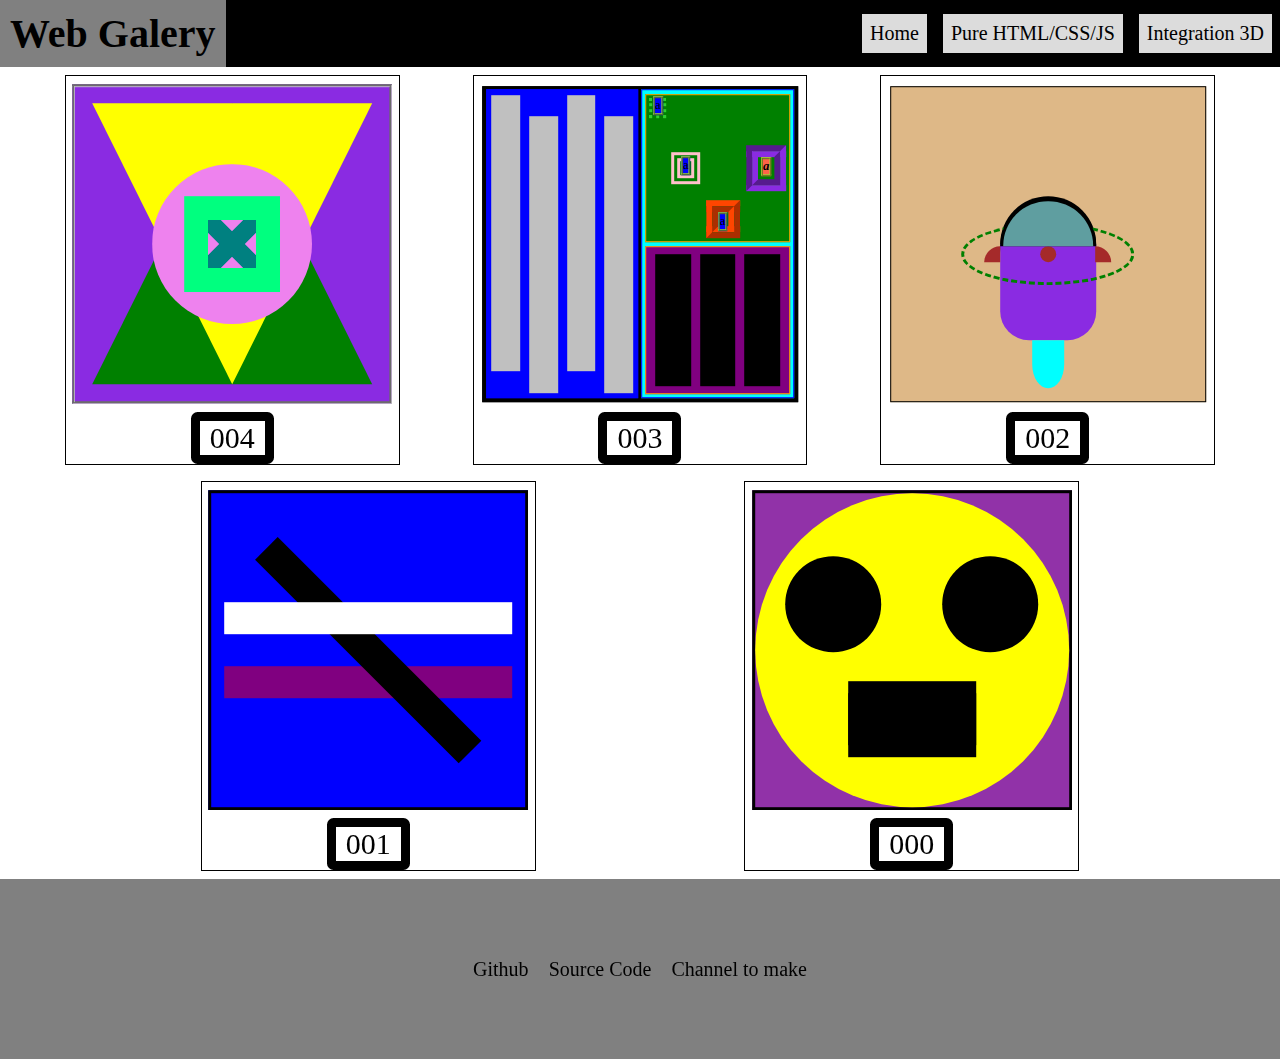
<file: index.html>
<!DOCTYPE html>
<html lang="en">
<head>
    <meta charset="UTF-8">
    <meta name="viewport" content="width=device-width, initial-scale=1.0">
    <meta name="author" content="Felipe Angelo">
    <meta name="description" content="Galery of art 2D & 3D">
    <meta name="keywords" content="art, css&html, 2D, 3D">
    <link rel="stylesheet" type="text/css" href="style.css" media="screen"/>
    <title>Web Galery</title>
</head>
<body>
    <header>
        <h1>Web Galery</h1>
        <ul>
            <li>Home</li>
            <li>Pure HTML/CSS/JS</li>
            <li>Integration 3D</li>
        </ul>
    </header>
    <div class="galery">

        <section class="frames-home">
            <iframe src="source/pure-css/004/004.html" frameborder="0" allowfullscreen sandbox></iframe>
            <a href="source/pure-css/004/004.html">004</a>
        </section>
        
        <section class="frames-home">
            <iframe src="source/pure-css/003/003.html" frameborder="0" allowfullscreen sandbox></iframe>
            <a href="source/pure-css/003/003.html">003</a>
        </section>
        
        <section class="frames-home">
            <iframe src="source/pure-css/002/002.html" frameborder="0" allowfullscreen sandbox></iframe>
            <a href="source/pure-css/002/002.html">002</a>
        </section>
        
        <section class="frames-home">
            <iframe src="source/pure-css/001/001.html" frameborder="0" allowfullscreen sandbox></iframe>
            <a href="source/pure-css/001/001.html">001</a>
        </section>
        
        <section class="frames-home">
            <iframe src="source/pure-css/000/000.html" frameborder="0"  allowfullscreen sandbox></iframe>
            <a href="source/pure-css/000/000.html" target="_self">000</a>
        </section>
    </div>
    <footer>
        <a href="https://github.com/angelofelipe" target="_blank" rel="noopener noreferrer">Github</a>
        <a href="https://github.com/angelofelipe/web-gallery" target="_blank" rel="noopener noreferrer">Source Code</a>
        <a href="#" target="_blank" rel="noopener noreferrer">Channel to make</a>
    </footer>
</body>
</html>
</file>
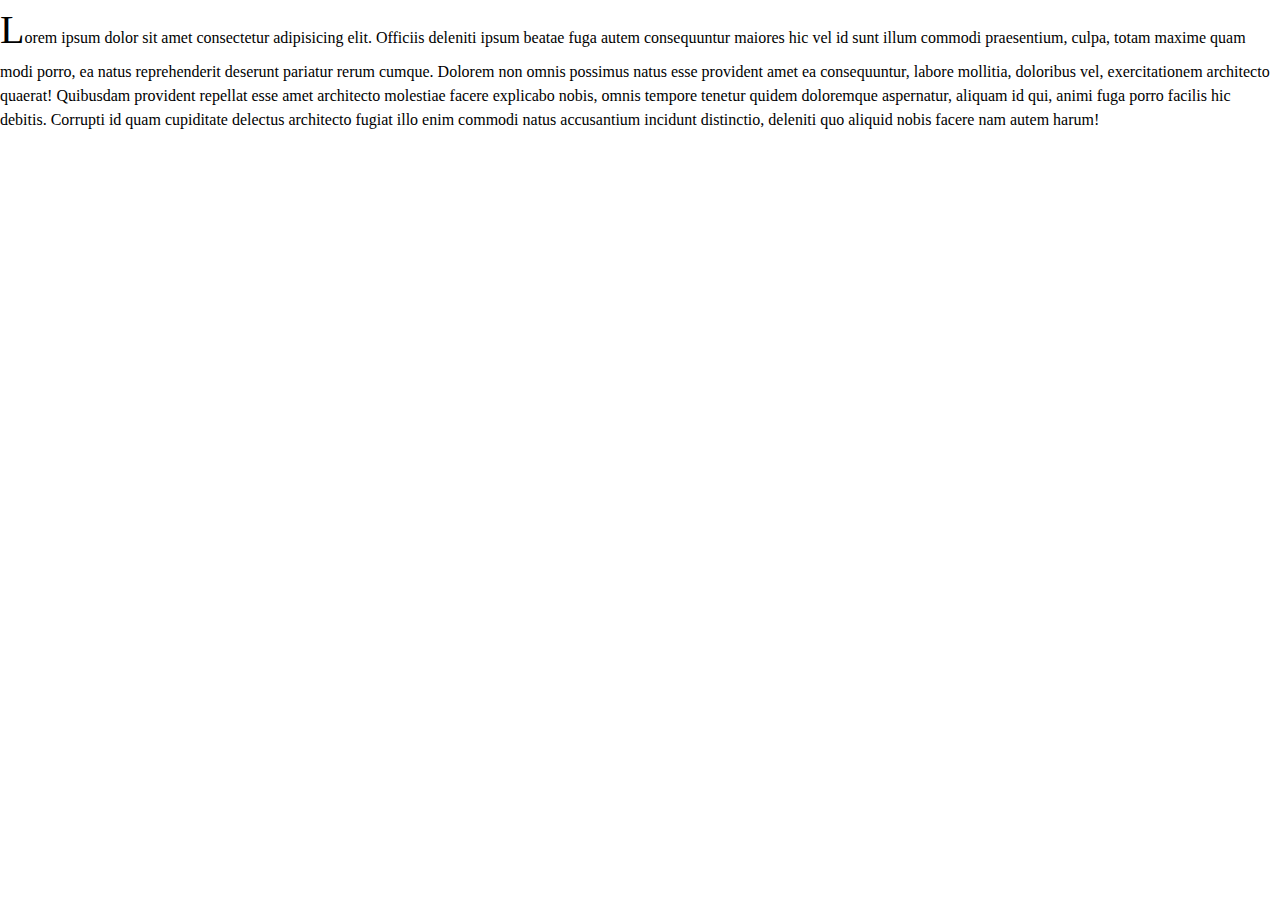
<file: playground/text.html>
<!DOCTYPE html>
<html lang="en">
<head>
    <meta charset="UTF-8">
    <meta name="viewport" content="width=device-width, initial-scale=1.0">
    <link rel="stylesheet" type="text/css" href="test.css" media="screen">
    <title>Document</title>
</head>
<body>
    <p>
        Lorem ipsum dolor sit amet consectetur adipisicing elit. Officiis deleniti ipsum beatae fuga autem consequuntur maiores hic vel id sunt illum commodi praesentium, culpa, totam maxime quam modi porro, ea natus reprehenderit deserunt pariatur rerum cumque. Dolorem non omnis possimus natus esse provident amet ea consequuntur, labore mollitia, doloribus vel, exercitationem architecto quaerat! Quibusdam provident repellat esse amet architecto molestiae facere explicabo nobis, omnis tempore tenetur quidem doloremque aspernatur, aliquam id qui, animi fuga porro facilis hic debitis. Corrupti id quam cupiditate delectus architecto fugiat illo enim commodi natus accusantium incidunt distinctio, deleniti quo aliquid nobis facere nam autem harum!
    </p>
</body>
</html>
</file>
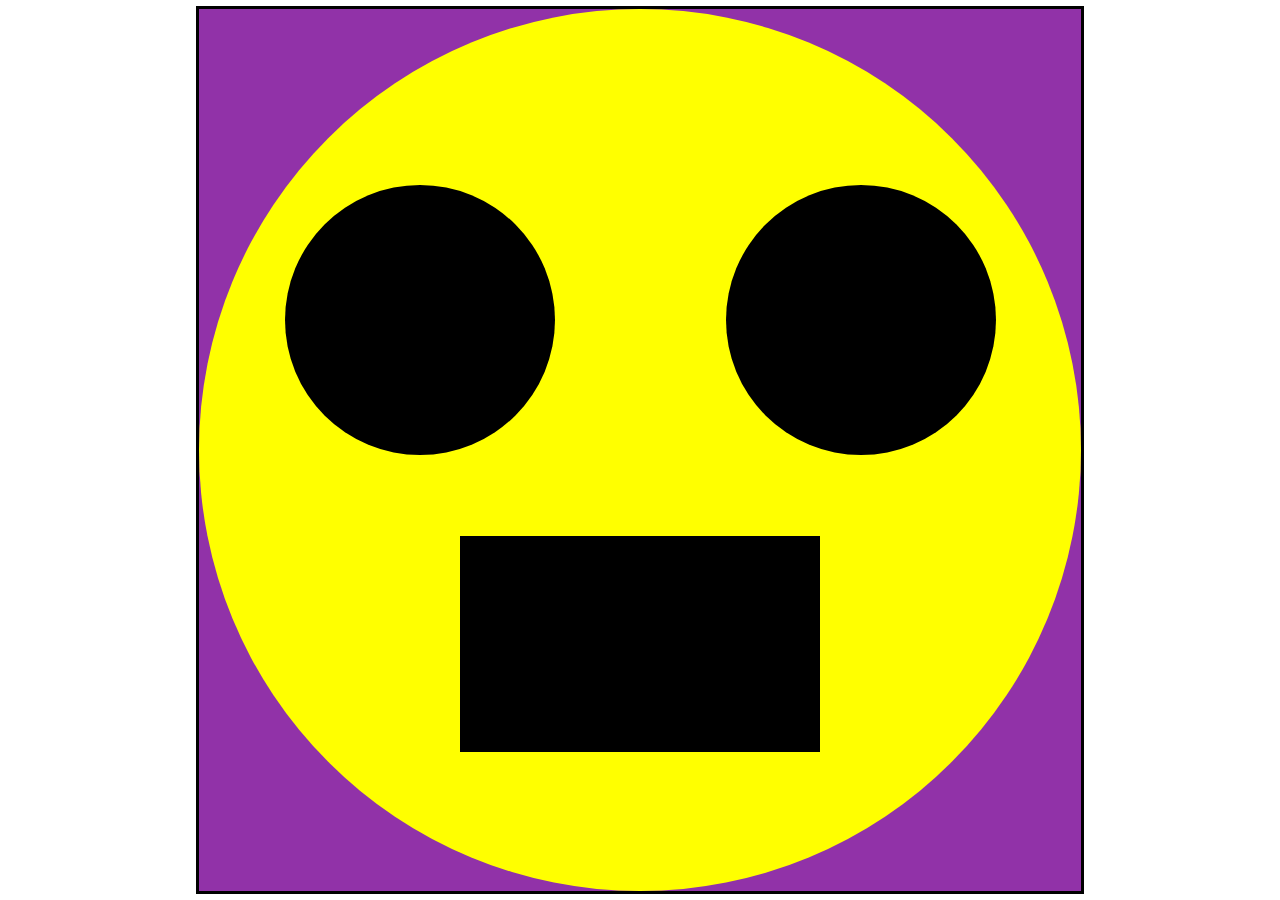
<file: source/pure-css/000-image/000-smilleface.html>
<!DOCTYPE html>
<html lang="en">
<head>
    <meta charset="UTF-8">
    <meta name="viewport" content="width=device-width, initial-scale=1.0">
    <link rel="stylesheet" type="text/css" href="000-smilleface.css" media="screen"/>
    <title>Document</title>
</head>
<body>
    <section class="frame">
        <div class="face">

            <div class="eyes">
                <span class="left-eye">
                    
                </span>
                <span class="right-eye">
                    
                </span>
            </div>
            <div class="mouth">
                oi
                <span class="mouth">
                    
                </span>
            </div>
        </div>
    </section>
</body>
</html>
</file>
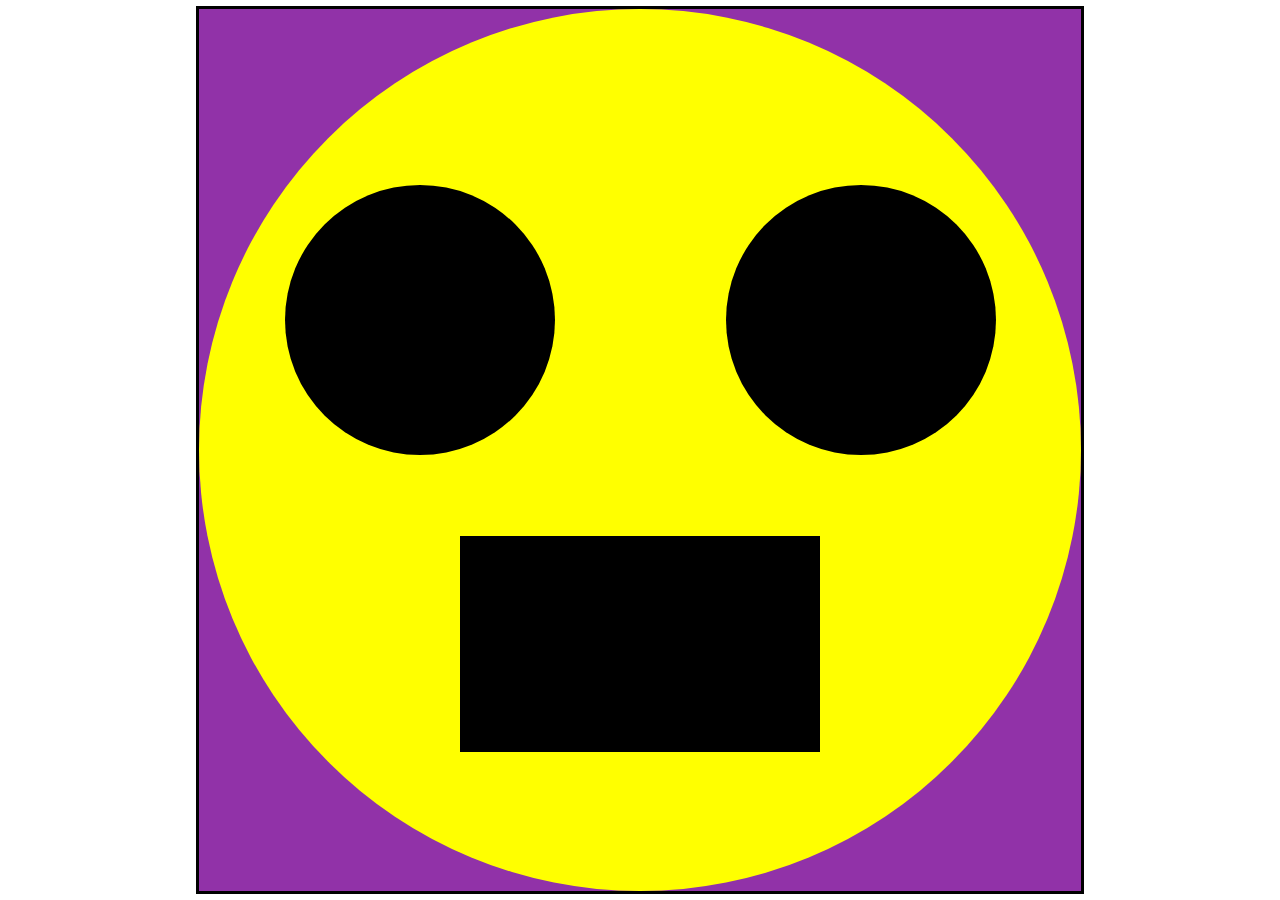
<file: source/pure-css/000/000.html>
<!DOCTYPE html>
<html lang="en">
<head>
    <meta charset="UTF-8">
    <meta name="viewport" content="width=device-width, initial-scale=1.0">
    <link rel="stylesheet" type="text/css" href="000.css" media="screen"/>
    <title>000</title>
</head>
<body>
    <section class="frame">
        <div class="face">

            <div class="eyes">
                <span class="left-eye">
                    
                </span>
                <span class="right-eye">
                    
                </span>
            </div>
            <div class="mouth">
                oi
                <span class="mouth">
                    
                </span>
            </div>
        </div>
    </section>
</body>
</html>
</file>
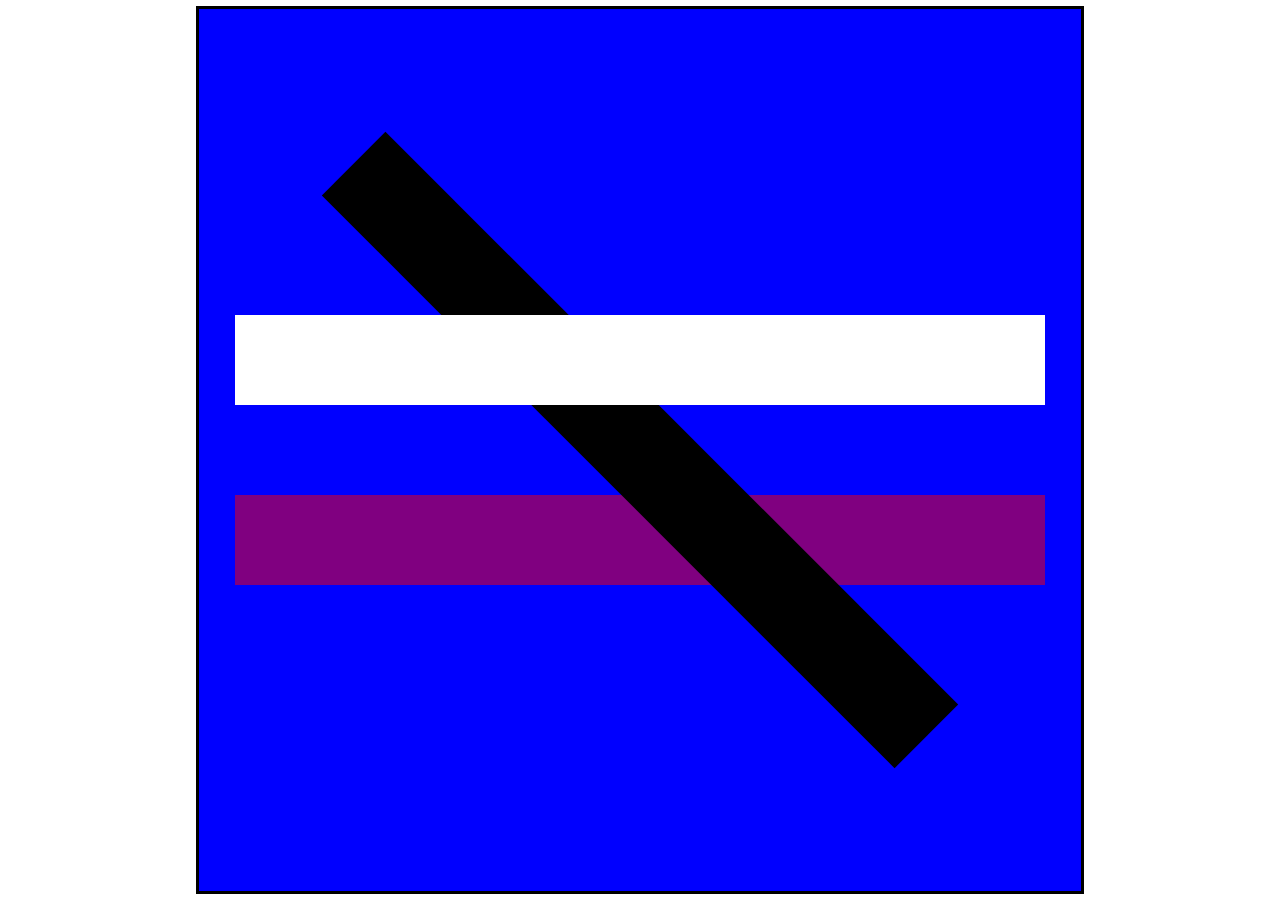
<file: source/pure-css/001/001.html>
<!DOCTYPE html>
<html lang="pt">
    <head>
        <meta charset="UTF-8">
        <meta name="viewport" content="width=device-width, initial-scale=1.0">
        <link rel="stylesheet" type="text/css" href="001.css" media="screen"/>
        <title>001</title>
    </head>
    <body>
        <section class="frame">
            <div class="bar-c">

            </div>
            <div class="bar-l">

            </div>
            <div class="bar-r">

            </div>
        </section>
    </body>
</html>
</file>
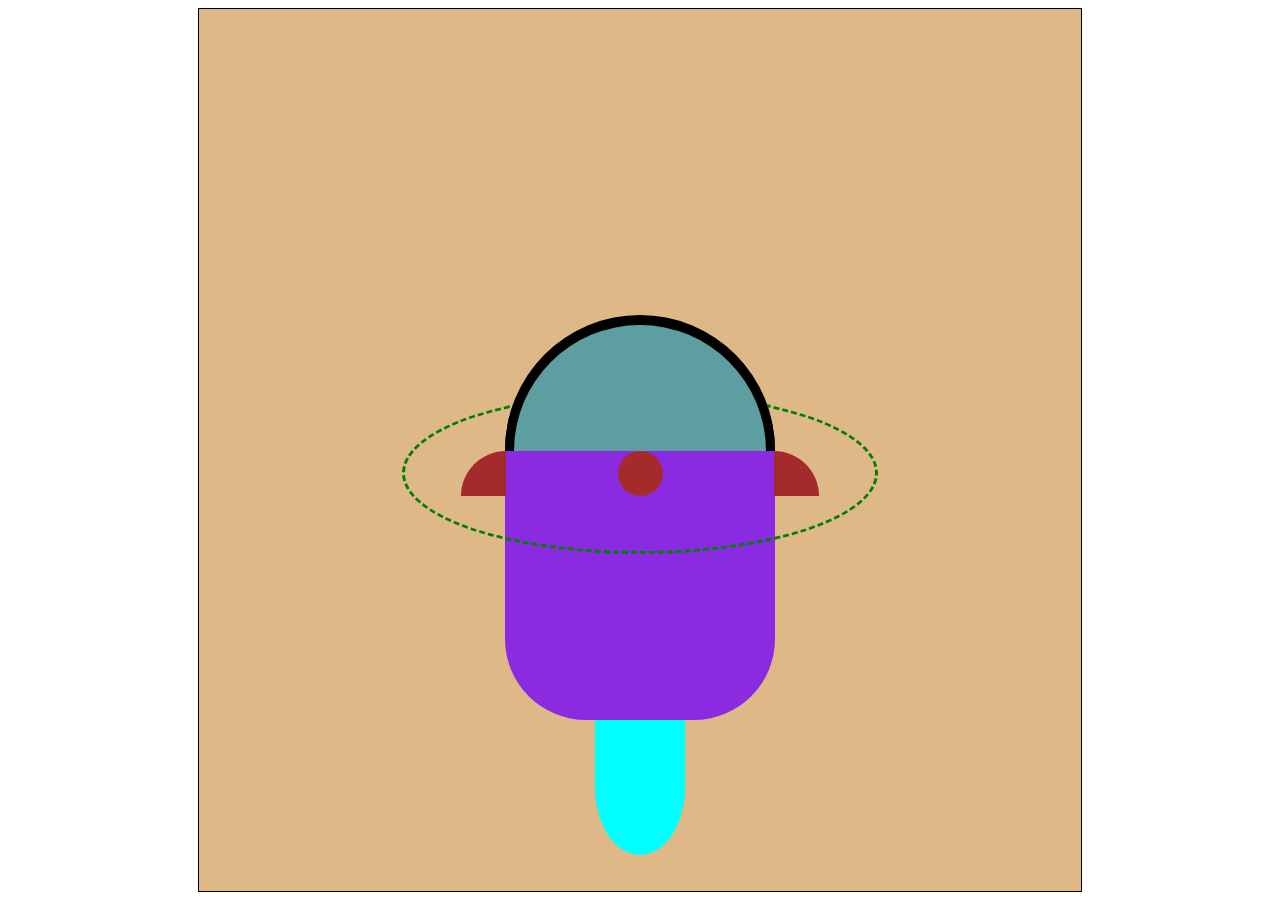
<file: source/pure-css/002/002.html>
<!DOCTYPE html>
<html lang="en">
<head>
    <meta charset="UTF-8">
    <meta name="viewport" content="width=device-width, initial-scale=1.0">
    <link rel="stylesheet" type="text/css" href="002.css" media="screen">
    <title>002</title>
</head>
<body>
    <section class="frame">
        <div class="rocket">
            <div class="rocket-body"></div>
        </div>
        <div class="vertical">
            <div class="vertical-balls left"></div>
            <div class="vertical-balls center"></div>
            <div class="vertical-balls right"></div>
        </div>
    </section>
</body>
</html>
</file>
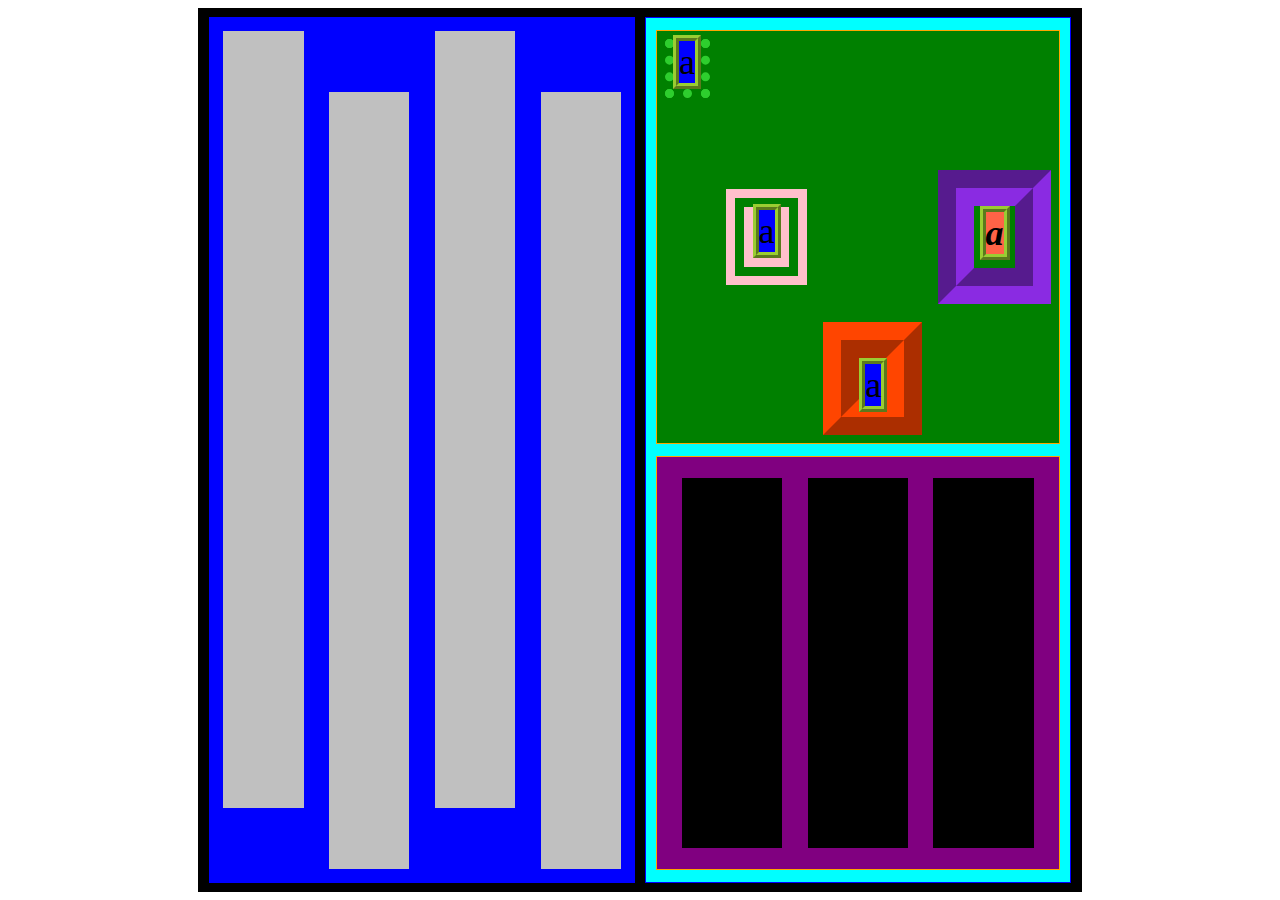
<file: source/pure-css/003/003.html>
<!DOCTYPE html>
<html lang="en">
<head>
    <meta charset="UTF-8">
    <meta name="viewport" content="width=device-width, initial-scale=1.0">
    <link rel="stylesheet" type="text/css" href="003.css" media="screen">
    <title>003</title>
</head>
<body>
    <section class="frame">
        <div class="column column-left">
            <div class="element-1">
                
            </div>
            <div class="element-2">
                
            </div>
            <div class="element-3">
                
            </div>
            <div class="element-4">
                
            </div>
        </div>
        <div class="column column-right">
            <div class="line line-top">
                <div class="element element-1">
                    <p>a</p>
                </div>
                <div class="element element-2">
                    <p>a</p>
                </div>
                <div class="element element-3">
                    <p>a</p>
                </div>
                <div class="element element-4">
                    <p>a</p>
                </div>
            </div>
            <div class="line line-donw">
                <div class="element-1">

                </div>
                <div class="element-2">

                </div>
                <div class="element-3">

                </div>
            </div>
        </div>
    </section>
</body>
</html>
</file>
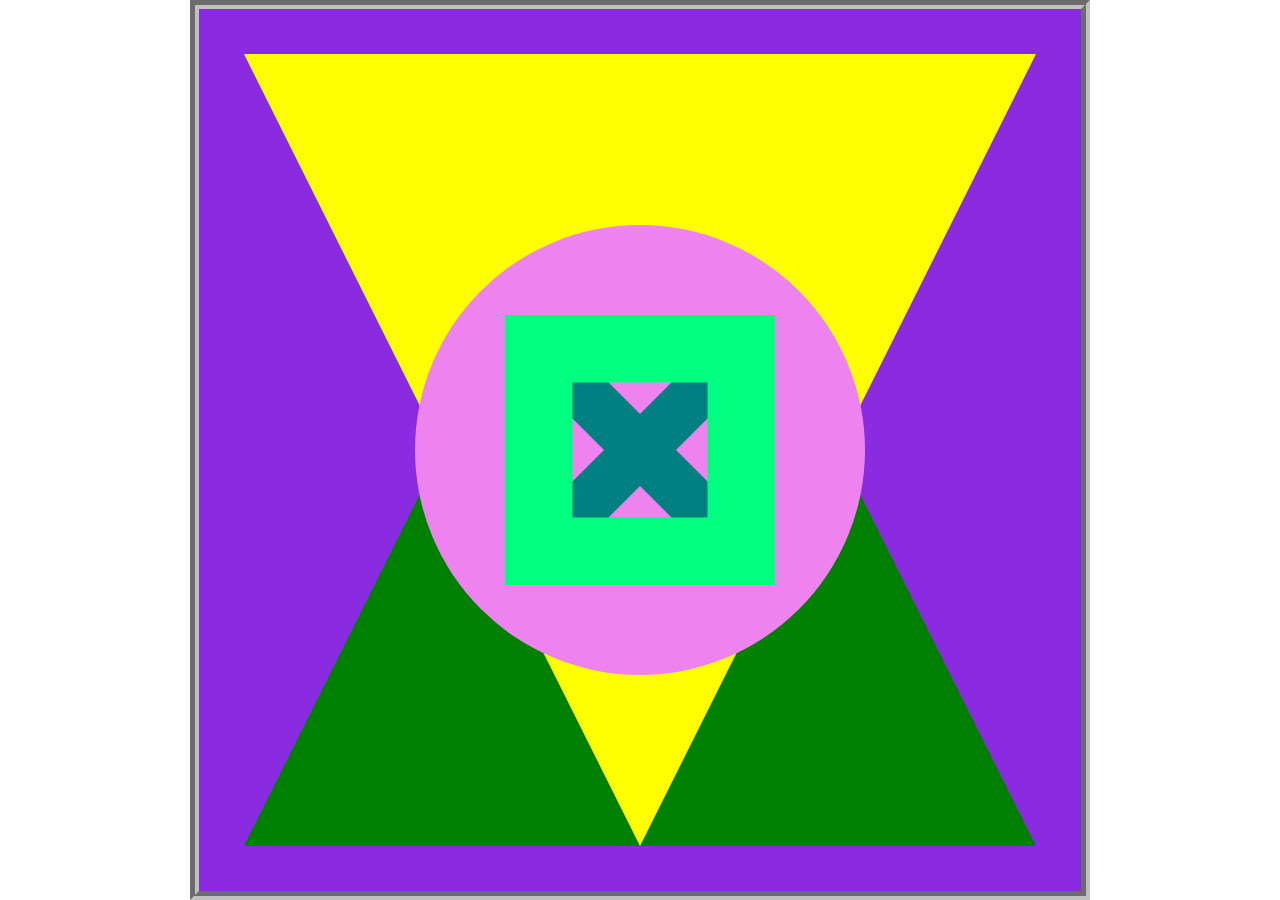
<file: source/pure-css/004/004.html>
<!DOCTYPE html>
<html lang="en">
<head>
    <meta charset="UTF-8">
    <meta name="viewport" content="width=device-width, initial-scale=1.0">
    <link rel="stylesheet" type="text/css" href="004.css" media="screen">
    <title>004</title>
</head>
<body>
    <section class="frame">
    
            <div class="triangle-up"></div>
            <div class="triangle-down"></div>
            <div class="circle"></div>
            <div class="x-back"></div>
            <span class="quadrado"></span>

    </section>    
</body>
</html>
</file>
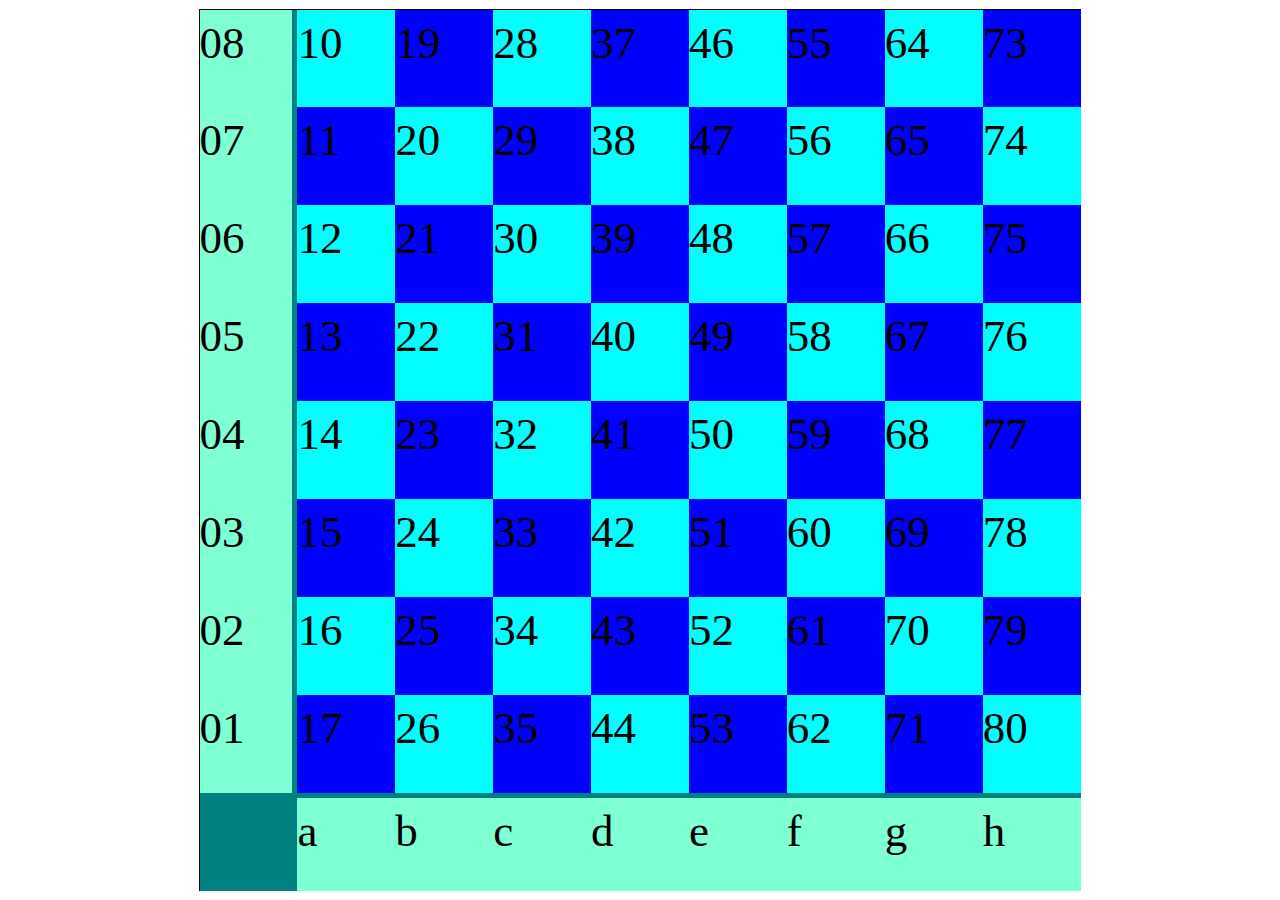
<file: source/pure-css/005/005.html>
<!DOCTYPE html>
<html lang="en">
<head>
    <meta charset="UTF-8">
    <meta name="viewport" content="width=device-width, initial-scale=1.0">
    <link rel="stylesheet" type="text/css" href="005.css" media="screen"/>
    <title>005</title>
</head>
<body>
    <section class="frame">
        <div class="table">
            <div class="left-side items item-08">08</div>
            <div class="left-side items item-07">07</div>
            <div class="left-side items item-06">06</div>
            <div class="left-side items item-05">05</div>
            <div class="left-side items item-04">04</div>
            <div class="left-side items item-03">03</div>
            <div class="left-side items item-02">02</div>
            <div class="left-side items item-01">01</div>

            <div class="corner-side items item-09"></div>

            <div class="colorful items item-10">10</div>
            <div class="colorful items item-11">11</div>
            <div class="colorful items item-12">12</div>
            <div class="colorful items item-13">13</div>
            <div class="colorful items item-14">14</div>
            <div class="colorful items item-15">15</div>
            <div class="colorful items item-16">16</div>
            <div class="colorful items item-17">17</div>
            <div class="bottom-side items item-18">a</div>

            <div class="colorful items item-19">19</div>
            <div class="colorful items item-20">20</div>
            <div class="colorful items item-21">21</div>
            <div class="colorful items item-22">22</div>
            <div class="colorful items item-23">23</div>
            <div class="colorful items item-24">24</div>
            <div class="colorful items item-25">25</div>
            <div class="colorful items item-26">26</div>
            <div class="bottom-side items item-27">b</div>

            <div class="colorful items item-28">28</div>
            <div class="colorful items item-29">29</div>
            <div class="colorful items item-30">30</div>
            <div class="colorful items item-31">31</div>
            <div class="colorful items item-32">32</div>
            <div class="colorful items item-33">33</div>
            <div class="colorful items item-34">34</div>
            <div class="colorful items item-35">35</div>
            <div class="bottom-side items item-36">c</div>

            <div class="colorful items item-37">37</div>
            <div class="colorful items item-38">38</div>
            <div class="colorful items item-39">39</div>
            <div class="colorful items item-40">40</div>
            <div class="colorful items item-41">41</div>
            <div class="colorful items item-42">42</div>
            <div class="colorful items item-43">43</div>
            <div class="colorful items item-44">44</div>
            <div class="bottom-side items item-45">d</div>

            <div class="colorful items item-46">46</div>
            <div class="colorful items item-47">47</div>
            <div class="colorful items item-48">48</div>
            <div class="colorful items item-49">49</div>
            <div class="colorful items item-50">50</div>
            <div class="colorful items item-51">51</div>
            <div class="colorful items item-52">52</div>
            <div class="colorful items item-53">53</div>
            <div class="bottom-side items item-54">e</div>

            <div class="colorful items item-55">55</div>
            <div class="colorful items item-56">56</div>
            <div class="colorful items item-57">57</div>
            <div class="colorful items item-58">58</div>
            <div class="colorful items item-59">59</div>
            <div class="colorful items item-60">60</div>
            <div class="colorful items item-61">61</div>
            <div class="colorful items item-62">62</div>
            <div class="bottom-side items item-63">f</div>

            <div class="colorful items item-64">64</div>
            <div class="colorful items item-65">65</div>
            <div class="colorful items item-66">66</div>
            <div class="colorful items item-67">67</div>
            <div class="colorful items item-68">68</div>
            <div class="colorful items item-69">69</div>
            <div class="colorful items item-70">70</div>
            <div class="colorful items item-71">71</div>
            <div class="bottom-side items item-72">g</div>

            <div class="colorful items item-73">73</div>
            <div class="colorful items item-74">74</div>
            <div class="colorful items item-75">75</div>
            <div class="colorful items item-76">76</div>
            <div class="colorful items item-77">77</div>
            <div class="colorful items item-78">78</div>
            <div class="colorful items item-79">79</div>
            <div class="colorful items item-80">80</div>
            <div class="bottom-side items item-81">h</div>

        </div>
    </section>
</body>
</html>
</file>
<file: style.css>
/* General */
* {
    margin: 0;
    padding: 0;
}

html {
    font-size: 20px;
}

a {
    text-decoration: none;
    color: black;
    padding: 0rem 0.5rem;
}

/* Header */
header {
    background-color: gray;
    display: flex;
}

header > h1 {
    margin: 0.5rem;
}

header > ul {
    display: flex;
    list-style: none;
    align-items: center;
    background-color: black;
    flex-grow: 1;
    justify-content: flex-end;
}

header li {
    background-color: gainsboro;
    margin: 0rem 0.4rem;
    text-align: center;
    padding: 0.4rem;
}

/* Galery */
.galery {
    display: flex;
    flex-wrap: wrap;
    justify-content: space-evenly;
}

.frames-home {
    border: 1px solid black;
    font-size: 1.5rem;
    display: flex;
    justify-content: center;
    align-items: center;
    flex-direction: column;
    width: 26vw;
    margin: 0.4rem;
}

iframe {
    width: 25vw;
    height: 25vw;
    margin: 0.4rem;
}

.frames-home > a {
    border: 1vmin solid black;
    border-radius: 0.33rem;
}

/* Footer */
footer {
    display: flex;
    justify-content: center;
    align-items: center;
    background-color: gray;
    width: 100vw;
    height: 20vh;
}
</file>
<file: playground/test.css>
:root {
    --clr-primary: #234525;
}

*,
*::before,
*::after {
    box-sizing: border-box;
}

* {
    margin: 0;
    padding: 0;
    line-height: 1.5;
}

p::first-letter {
    font-size: 250%;
}
</file>
<file: source/pure-css/000-image/000-smilleface.css>
body {
    display: flex;
    justify-content: center;
    align-items: center;
}

.frame {
    background-color: #9132a8;
    width: 98vh;
    height: 98vh;
    align-self: center;

    position: absolute;
    top: 50%;
    left: 50%;
    transform: translate(-50%, -50%);

    border: solid;

    display: flex;
    justify-content: center;
    align-items: center;
}

.face {
    width: 98vh;
    height: 98vh;
    border-radius: 100%;
    background-color: yellow;
}

.eyes {
    display: flex;
    justify-content: space-around;
    margin-top: 20%;
}

.left-eye {
    flex: 0 0 auto;
    content: '';
    height: 30vh;
    width: 30vh;
    border-radius: 100%;
    background-color: black;
    /* position: absolute; */
}

.right-eye {
    flex: 0 0 auto;
    content: '';
    height: 30vh;
    width: 30vh;
    border-radius: 100%;
    background-color: black;
    /* position: absolute; */
}

div.mouth {
    display: flex;
    justify-content: center;
    align-items: center;
    color: white;
}

.mouth {
    /* display: flex; */
    /* flex: 0 0 auto; */
    align-self: center;

    position: absolute;
    top: 70%;
    left: 50%;
    transform: translate(-50%, -50%);

    position: absolute;
    height: 20vh;
    width: 40vh;
    content: '';
    background-color: black;
}
</file>
<file: source/pure-css/000/000.css>
body {
    display: flex;
    justify-content: center;
    align-items: center;
}

.frame {
    background-color: #9132a8;
    width: 98vmin;
    height: 98vmin;
    align-self: center;

    position: absolute;
    top: 50%;
    left: 50%;
    transform: translate(-50%, -50%);

    border: solid;

    display: flex;
    justify-content: center;
    align-items: center;
}

.face {
    width: 98vmin;
    height: 98vmin;
    border-radius: 100%;
    background-color: yellow;
}

.eyes {
    display: flex;
    justify-content: space-around;
    margin-top: 20%;
}

.left-eye {
    flex: 0 0 auto;
    content: '';
    height: 30vmin;
    width: 30vmin;
    border-radius: 100%;
    background-color: black;
    /* position: absolute; */
}

.right-eye {
    flex: 0 0 auto;
    content: '';
    height: 30vmin;
    width: 30vmin;
    border-radius: 100%;
    background-color: black;
    /* position: absolute; */
}

div.mouth {
    display: flex;
    justify-content: center;
    align-items: center;
    color: white;
}

.mouth {
    /* display: flex; */
    /* flex: 0 0 auto; */
    align-self: center;

    position: absolute;
    top: 70%;
    left: 50%;
    transform: translate(-50%, -50%);

    position: absolute;
    height: 20vmin;
    width: 40vmin;
    content: '';
    background-color: black;
}
</file>
<file: source/pure-css/001/001.css>
body {
    display: flex;
    justify-content: center;
    align-items: center;
}

.frame {
    /* Around */
    border: solid;
    width: 98vmin;
    height: 98vmin;
    /* Art */
    background-color: blue;

    position: absolute;
    top: 50%;
    left: 50%;
    transform: translate(-50%, -50%);


    /* Container */
    display: flex;
    justify-content: center;
    align-items: center;
}

.bar-l {
    width: 90vmin;
    height: 10vmin;
    background-color: black;
    transform: rotate(45deg);
    position: absolute;
}

.bar-c {
    width: 90vmin;
    height: 10vmin;
    background-color: purple;
    transform: translateY(+100%);
    position: absolute;
}

.bar-r {
    width: 90vmin;
    height: 10vmin;
    background-color: white;
    transform: translate(0%, -100%); /* (x, y, z) */
    position: absolute;
}
</file>
<file: source/pure-css/002/002.css>
body {
    display: flex;
    justify-content: center;
    align-items: center;
}

.frame {
    border: 1px solid black;
    width: 98vmin;
    height: 98vmin;
    /* position: relative; */

    position: absolute;
    top: 50%;
    left: 50%;
    transform: translate(-50%, -50%);

    display: flex;
    justify-content: center;
    align-items: center;
    background-color: burlywood;
}


.rocket {
    display: flex;
    justify-content: center;
    align-items: center;
    flex-direction: column;
}

.rocket-body {
    /* capsule behind trace */
    width: 30vmin;
    height: 30vmin;
    background-color: black;
    border-radius: 100%;
    /* Bady of the rocket */
    &::before {
        content: '';
        width: 30vmin;
        height: 30vmin;
        background-color: blueviolet;
        position: absolute;
        top: 50%;
        border-radius: 0% 0% 30% 30%;
    }
    /* Tail of the rocket */
    &::after {
        content: '';
        width: 10vmin;
        height: 15vmin;
        background-color: aqua;
        position: absolute;
        border-bottom-left-radius: 100%;
        border-bottom-right-radius: 100%;
        top: 80.6%;
        left: 50%;
        transform: translateX(-50%);
    }
}

.vertical {
    /* capsule in front of the trace */
    display: flex;
    justify-content: center;
    align-items: center;
    flex-direction: row;
    position: absolute;
    top: 43.4%;
    border: 3px dashed green;
    border-radius: 50%;
    /* capsule - back - biggest */
    &::before {
        content: '';
        position: absolute;
        width: 30vmin;
        height: 15vmin;
        top: -50%;
        background-color: black;
        border-radius: 15vmin 15vmin 0 0;
    }
    /* capsule - front - smaller */
    &::after {
        content: '';
        position: absolute;
        width: 28vmin;
        height: 14vmin;
        top: -44.3%;
        background-color: cadetblue;
        border-radius: 14vmin 14vmin 0 0;
    }
}

/* rounded wings */
.vertical-balls {
    width: 5vmin;
    height: 5vmin;
    background-color: brown;
    margin: 6.2vmin;
}

.vertical > .left {
    border-top-left-radius: 100%;
}

.vertical > .center {
    border-radius: 100%;
}

.vertical > .right {
    border-top-right-radius: 100%;
}
</file>
<file: source/pure-css/003/003.css>
html {
    font-size: 4vmin;
}

body {
    display: flex;
    justify-content: center;
    align-items: center;
}

.frame {
    width: 98vmin;
    height: 98vmin;
    border: 1px solid black;
    background-color: black;
    
    position: absolute;
    top: 50%;
    left: 50%;
    transform: translate(-50%, -50%);

    display: flex;
    justify-content: space-evenly;
    align-items: center;
}

.column {
    width: 48%;
    height: 98%;
    border: 1px solid blue;
    
}

.column-left {
    display: flex;
    justify-content: space-evenly;
    align-items: center;
    background-color: blue;
}

.column-left > div {
    width: 20%;
    height: 90%;
    background-color: silver;
    margin: 3%;
}

.column-left > .element-1, .column-left > .element-3 {
    align-self: flex-start;
}

.column-left > .element-2, .column-left > .element-4 {
    align-self: flex-end;
}

.column-right{
    display: flex;
    flex-direction: column;
    justify-content: space-evenly;
    align-items: center;
    background-color: aqua;
    position: relative;
}


.line {
    width: 95%;
    height: 47.6%;
    border: 1px solid orange;

    display: flex;
    justify-content: space-evenly;
    align-items: center;
    position: relative;
}

.line-top {
    background-color: green;
    position: relative;
}

.column-right > .line-top > .element {
    width: 10%;
    height: 10%;
    border: 1vmin dotted rgb(46, 206, 46);
    margin: 2%;
    position: relative;
}

.column-right > .line-top > .element > p {
    margin: 0%;
    border: 0.7vmin ridge yellowgreen;
    background-color: blue;
    position: absolute;
}

.column-right > .line-top > .element-1 {
    align-self: flex-start;
    display: flex;
    justify-content: flex-end;
    align-items: flex-end;
    /* position: absolute; */
}

.column-right > .line-top > .element-2 {
    border: 3vmin double pink;
    display: flex;
    justify-content: center;
    align-items: flex-end;
}

.column-right > .line-top > .element-3 {
    align-self: flex-end;
    border: 4vmin ridge orangered;

    display: flex;
    justify-content: flex-start;
    align-items: flex-start;
}

.column-right > .line-top > .element-4 {
    width: 15%;
    height: 15%;
    font-style: oblique;
    font-weight: bolder;
    border: 4vmin groove blueviolet;
    text-align: right;
    display: flex;
    justify-content: center;
    align-items: stretch;
}

.column-right > .line-top > .element-4 > p {
    background-color: tomato;
}

.line-donw {
    background-color: purple;
}

.line-donw > div {
    width: 25%;
    height: 90%;
    background-color: black;
}
</file>
<file: source/pure-css/004/004.css>
body {
    display: flex;
    justify-content: center;
    align-items: center;
    margin: 0;
}
.frame {
    border: 1.1vmin groove silver;
    width: 98vmin;
    height: 98vmin;

    position: absolute;
    top: 50%;
    left: 50%;
    transform: translate(-50%, -50%);

    display: flex;
    justify-content: center;
    align-items: center;

    background-color: blueviolet;
}

.triangle-up {
    width: 0;
    height: 0;
    border-left: 44vmin solid transparent;
    border-right: 44vmin solid transparent;
    border-bottom: 88vmin solid green;
    position: absolute;
}

.triangle-down {
    width: 0;
    height: 0;
    border-left: 44vmin solid transparent;
    border-right: 44vmin solid transparent;
    border-top: 88vmin solid yellow;
    position: absolute;
}

.x-back {
    
    position: absolute;
    width: 20vmin;
    height: 20vmin;
    background-color: teal;
    clip-path: polygon(20% 0%, 0% 20%, 30% 50%, 0% 80%, 20% 100%, 50% 70%, 80% 100%, 100% 80%, 70% 50%, 100% 20%, 80% 0%, 50% 30%);
}

.circle {
    display: flex;
    justify-content: center;
    align-items: center;
    width: 50vmin;
    height: 50vmin;
    position: absolute;
    background-color: violet;
    clip-path: circle();
}

.quadrado {
    position: absolute;
    width: 30vmin;
    height: 30vmin;
    background-color: springgreen;
    clip-path: polygon(0% 0%, 0% 100%, 25% 100%, 25% 25%, 75% 25%, 75% 75%, 25% 75%, 25% 100%, 100% 100%, 100% 0%);
}
</file>
<file: source/pure-css/005/005.css>
:root {
    --clr-light: aqua;
    --clr-dark: blue;
    --clr-side: aquamarine;
    --clr-side-border: teal;
    --clr-corner: teal;
    /* teal or green */
}

*,
*::before,
*::after {
    box-sizing: border-box;
}

* {
    margin: 0;
    padding: 0;
    line-height: 1.5;
    /* color: var(--clr-primary); */
}

body {
    display: flex;
    justify-content: center;
    align-items: center;
}

.frame {
    border: 1px solid black;
    width: 98vmin;
    height: 98vmin;

    position: absolute;
    top: 50%;
    left: 50%;
    transform: translate(-50%, -50%);

    display: flex;
    justify-content: center;
    align-items: center;
    background-color: silver;

    font-size: 5vmin;
}

.table {
    display: grid;
    grid-template-rows: repeat(9, calc(11.1/100 * 98vmin));
    grid-template-columns: repeat(9, calc(11.1/100 * 98vmin));
    grid-auto-flow: column;
}

.colorful[class$="1"],
.colorful[class$="3"],
.colorful[class$="5"],
.colorful[class$="7"],
.colorful[class$="9"] {
    background-color: var(--clr-dark);
}

.colorful[class$="0"],
.colorful[class$="2"],
.colorful[class$="4"],
.colorful[class$="6"],
.colorful[class$="8"] {
    background-color: var(--clr-light);
}


.left-side {
    background-color: var(--clr-side);
    border-right: 5px solid var(--clr-side-border);
}

.bottom-side {
    background-color: var(--clr-side);
    border-top: 5px solid var(--clr-side-border);
}

[class$="9"] {
    background-color: var(--clr-corner);
}
</file>
